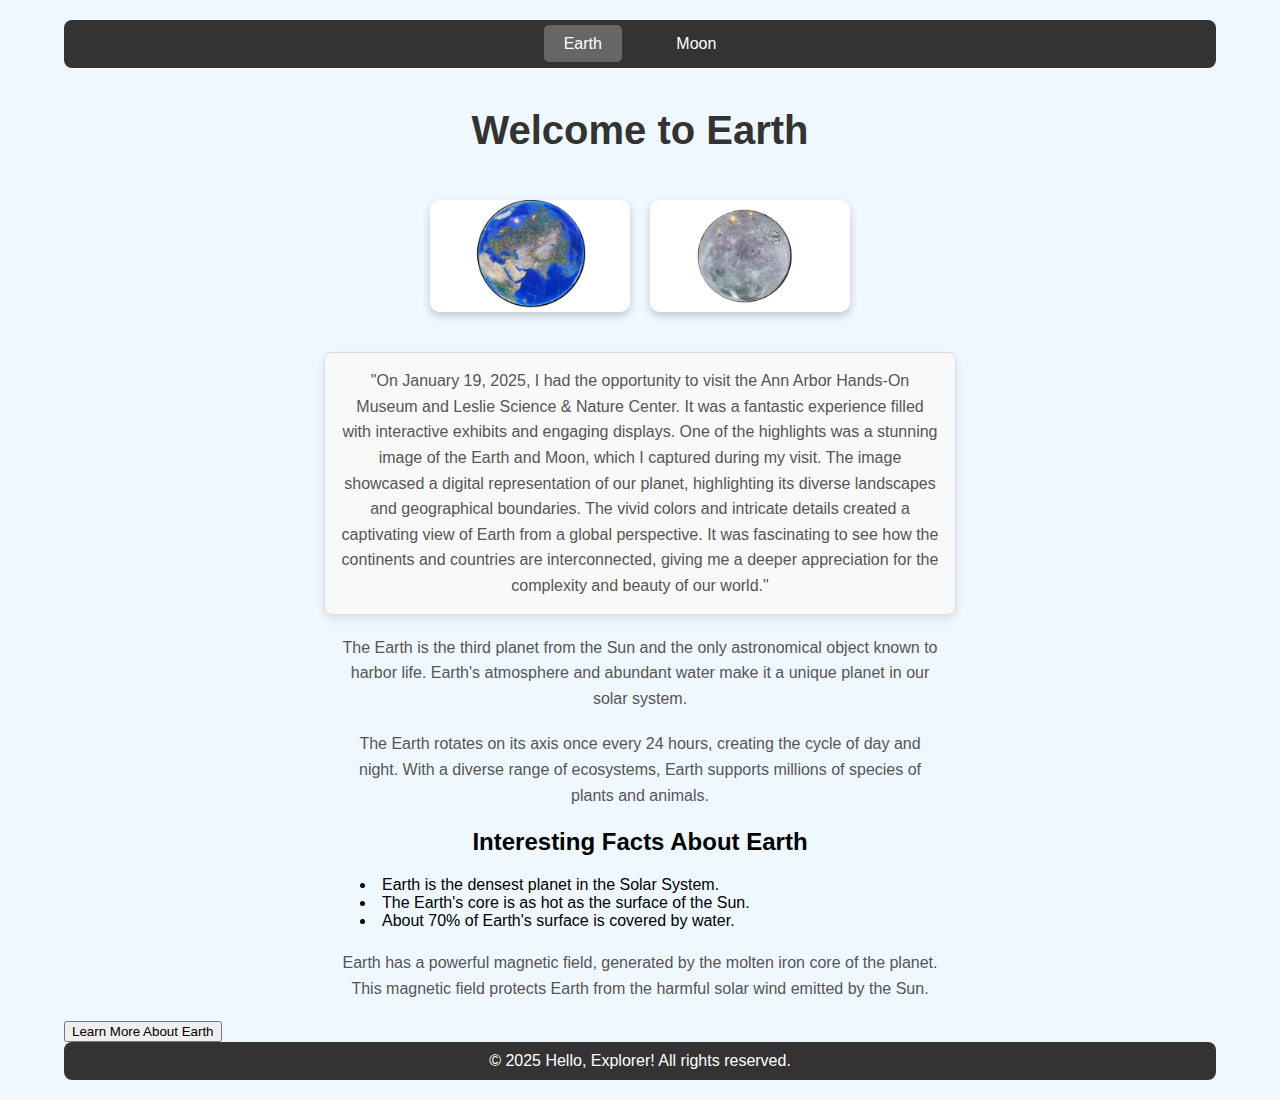
<file: index.html>
<!DOCTYPE html>
<html lang="en">
<head>
    <meta charset="UTF-8">
    <meta name="viewport" content="width=device-width, initial-scale=1.0">
    <title>Hello, Explorer!</title>
    <link rel="stylesheet" href="style.css">
</head>
<body>
    <div class="container">
        <nav>
            <a href="index.html" class="active">Earth</a>
            <a href="moon.html">Moon</a>
        </nav>

        <h1>Welcome to Earth</h1>

         <!-- Flexbox container for the images -->
        <div class="image-container">
            <!-- Clickable Earth Image -->
            <a href="index.html">
                <img src="Earth.jpg" alt="Image of the Earth" class="planet-image">
            </a>

            <!-- Clickable Moon Image -->
            <a href="moon.html">
                <img src="Moon.jpg" alt="Image of the Moon" class="planet-image">
            </a>
        </div>
        <!-- AI-generated description -->
        <!-- Model: OpenAI GPT-3.5
             Prompt: "Provide a creative and engaging description of Earth, highlighting its unique features and significance in the solar system." -->
        <p class="boxed">"On January 19, 2025, I had the opportunity to visit the Ann Arbor Hands-On Museum and Leslie Science & Nature Center. It was a fantastic experience filled with interactive exhibits and engaging displays. One of the highlights was a stunning image of the Earth and Moon, which I captured during my visit. The image showcased a digital representation of our planet, highlighting its diverse landscapes and geographical boundaries. The vivid colors and intricate details created a captivating view of Earth from a global perspective. It was fascinating to see how the continents and countries are interconnected, giving me a deeper appreciation for the complexity and beauty of our world."</p>

        <p>The Earth is the third planet from the Sun and the only astronomical object known to harbor life. Earth's atmosphere and abundant water make it a unique planet in our solar system.</p>

        <p>The Earth rotates on its axis once every 24 hours, creating the cycle of day and night. With a diverse range of ecosystems, Earth supports millions of species of plants and animals.</p>

    
        <div class="interesting-facts">
            <h2>Interesting Facts About Earth</h2>
            <ul>
                <li>Earth is the densest planet in the Solar System.</li>
                <li>The Earth's core is as hot as the surface of the Sun.</li>
                <li>About 70% of Earth's surface is covered by water.</li>
            </ul>
        </div>
        
        <!-- New paragraph -->
        <p>Earth has a powerful magnetic field, generated by the molten iron core of the planet. This magnetic field protects Earth from the harmful solar wind emitted by the Sun.</p>

        <!-- Button for more information -->
        <div>
            <button onclick="window.location.href='https://www.nasa.gov/earth'">Learn More About Earth</button>
        </div>

        <footer>
            &copy; 2025 Hello, Explorer! All rights reserved.
        </footer>
    </div>
</body>
</html>
</file>
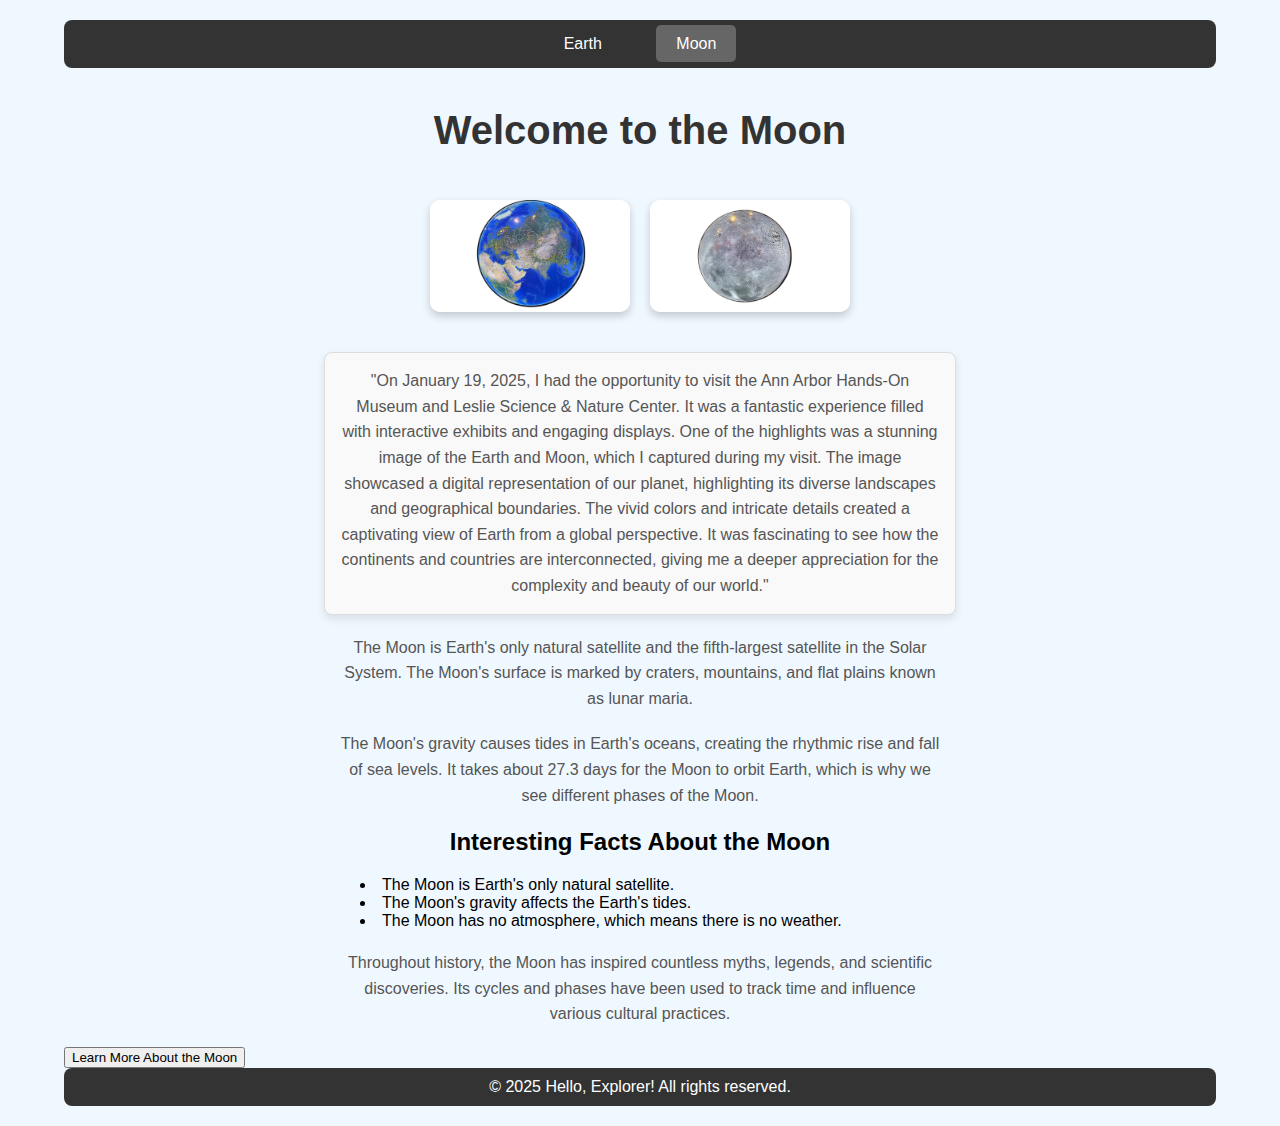
<file: moon.html>
<!DOCTYPE html>
<html lang="en">
<head>
    <meta charset="UTF-8">
    <meta name="viewport" content="width=device-width, initial-scale=1.0">
    <title>Hello, Explorer! - Moon</title>
    <link rel="stylesheet" href="style.css">
</head>
<body>
    <div class="container">
        <nav>
            <a href="index.html">Earth</a>
            <a href="moon.html" class="active">Moon</a>
        </nav>

        <h1>Welcome to the Moon</h1>

        <!-- Flexbox container for the images -->
        <div class="image-container">
            <!-- Clickable Earth Image -->
            <a href="index.html">
                <img src="Earth.jpg" alt="Image of the Earth" class="planet-image">
            </a>

            <!-- Clickable Moon Image -->
            <a href="moon.html">
                <img src="Moon.jpg" alt="Image of the Moon" class="planet-image">
            </a>
        </div>
        <!-- AI-generated description -->
        <!-- Model: OpenAI GPT-3.5
             Prompt: "Craft a creative and engaging description of the Moon, emphasizing its unique characteristics and role in relation to Earth." -->
        <p class="boxed">"On January 19, 2025, I had the opportunity to visit the Ann Arbor Hands-On Museum and Leslie Science & Nature Center. It was a fantastic experience filled with interactive exhibits and engaging displays. One of the highlights was a stunning image of the Earth and Moon, which I captured during my visit. The image showcased a digital representation of our planet, highlighting its diverse landscapes and geographical boundaries. The vivid colors and intricate details created a captivating view of Earth from a global perspective. It was fascinating to see how the continents and countries are interconnected, giving me a deeper appreciation for the complexity and beauty of our world."</p>

        <p>The Moon is Earth's only natural satellite and the fifth-largest satellite in the Solar System. The Moon's surface is marked by craters, mountains, and flat plains known as lunar maria.</p>

        <p>The Moon's gravity causes tides in Earth's oceans, creating the rhythmic rise and fall of sea levels. It takes about 27.3 days for the Moon to orbit Earth, which is why we see different phases of the Moon.</p>

        <!-- New section with Moon facts -->
        <div class="moon-facts">
            <h2>Interesting Facts About the Moon</h2>
            <ul>
                <li>The Moon is Earth's only natural satellite.</li>
                <li>The Moon's gravity affects the Earth's tides.</li>
                <li>The Moon has no atmosphere, which means there is no weather.</li>
            </ul>
        </div>
        
        <!-- New paragraph -->
        <p>Throughout history, the Moon has inspired countless myths, legends, and scientific discoveries. Its cycles and phases have been used to track time and influence various cultural practices.</p>

        <!-- Button for more information -->
        <div>
            <button onclick="window.location.href='https://www.nasa.gov/moon'">Learn More About the Moon</button>
        </div>

        <footer>
            &copy; 2025 Hello, Explorer! All rights reserved.
        </footer>
    </div>
</body>
</html>
</file>
<file: style.css>
/* General body styling */
body {
    font-family: Arial, sans-serif;
    margin: 0;
    padding: 0;
    background-color: #f0f8ff;
}

/* Container for the entire page content */
.container {
    width: 90%;
    margin: 0 auto;
    padding: 20px 0;
}

/* Navigation bar styling */
nav {
    background-color: #333;
    padding: 15px;
    text-align: center;
    margin-bottom: 20px;
    border-radius: 8px;
}

/* Navigation links */
nav a {
    color: white;
    text-decoration: none;
    margin: 0 15px;
    padding: 10px 20px;
    border-radius: 5px;
    transition: background-color 0.3s;
}

/* Active link styling */
nav a.active {
    background-color: #666;
}

/* Hover effect for links */
nav a:hover {
    background-color: #555;
}

/* Header styling */
h1 {
    text-align: center;
    margin-top: 40px;
    font-size: 2.5em;
    color: #333;
}

/* Paragraph styling */
p {
    text-align: center;
    margin: 20px auto;
    max-width: 600px;
    line-height: 1.6;
    color: #555;
}

/* Boxed paragraph styling */
p.boxed {
    background-color: #f9f9f9;
    border: 1px solid #ddd;
    padding: 15px;
    margin: 20px auto;
    max-width: 600px;
    box-shadow: 0 4px 8px rgba(0, 0, 0, 0.1);
    border-radius: 8px;
}

/* Image styling */
img {
    display: block;
    margin: 20px auto;
    max-width: 40%; /* Adjusted to make the image smaller */
    height: auto;
    border-radius: 10px;
    box-shadow: 0 4px 8px rgba(0, 0, 0, 0.1);
}

/* Footer styling */
footer {
    background-color: #333;
    color: white;
    text-align: center;
    padding: 10px 0;
    border-radius: 8px;
    width: 100%;
    bottom: 0;
}

/* Center the 'Interesting Facts About Earth' section */
.interesting-facts {
    text-align: center;
    margin: 0 auto;
    max-width: 600px; /* Adjust the width as needed */
}

/* Adjust the heading and list */
.interesting-facts h2 {
    font-size: 24px;
    font-weight: bold;
}

.interesting-facts ul {
    list-style-position: inside;
    text-align: left; /* Align list items to the left */
    padding-left: 20px;
}

/* Center the 'Interesting Facts About the Moon' section */
.moon-facts {
    text-align: center;
    margin: 0 auto;
    max-width: 600px; /* Adjust the width as needed */
}

/* Adjust the heading and list for the Moon */
.moon-facts h2 {
    font-size: 24px;
    font-weight: bold;
}

.moon-facts ul {
    list-style-position: inside;
    text-align: left; /* Align list items to the left */
    padding-left: 20px;
}

/* Flexbox container for the images */
.image-container {
    display: flex;
    justify-content: center; /* Centers the images horizontally */
    gap: 20px; /* Adds spacing between the images */
    margin: 20px 0;
}

/* Styling for the planet images */
.planet-image {
    max-width: 200px; /* Adjust the size as needed */
    height: auto;
    border-radius: 10px;
    box-shadow: 0 4px 8px rgba(0, 0, 0, 0.2);
    transition: transform 0.3s;
}

.planet-image:hover {
    transform: scale(1.1); /* Adds a hover zoom effect */
    cursor: pointer;
}

/* Responsive design for smaller screens */
@media (max-width: 600px) {
    nav a {
        display: block;
        margin: 10px 0;
    }

    img {
        max-width: 70%; /* Smaller adjustment for smaller screens */
    }

    p {
        padding: 0 10px;
    }
}
</file>
